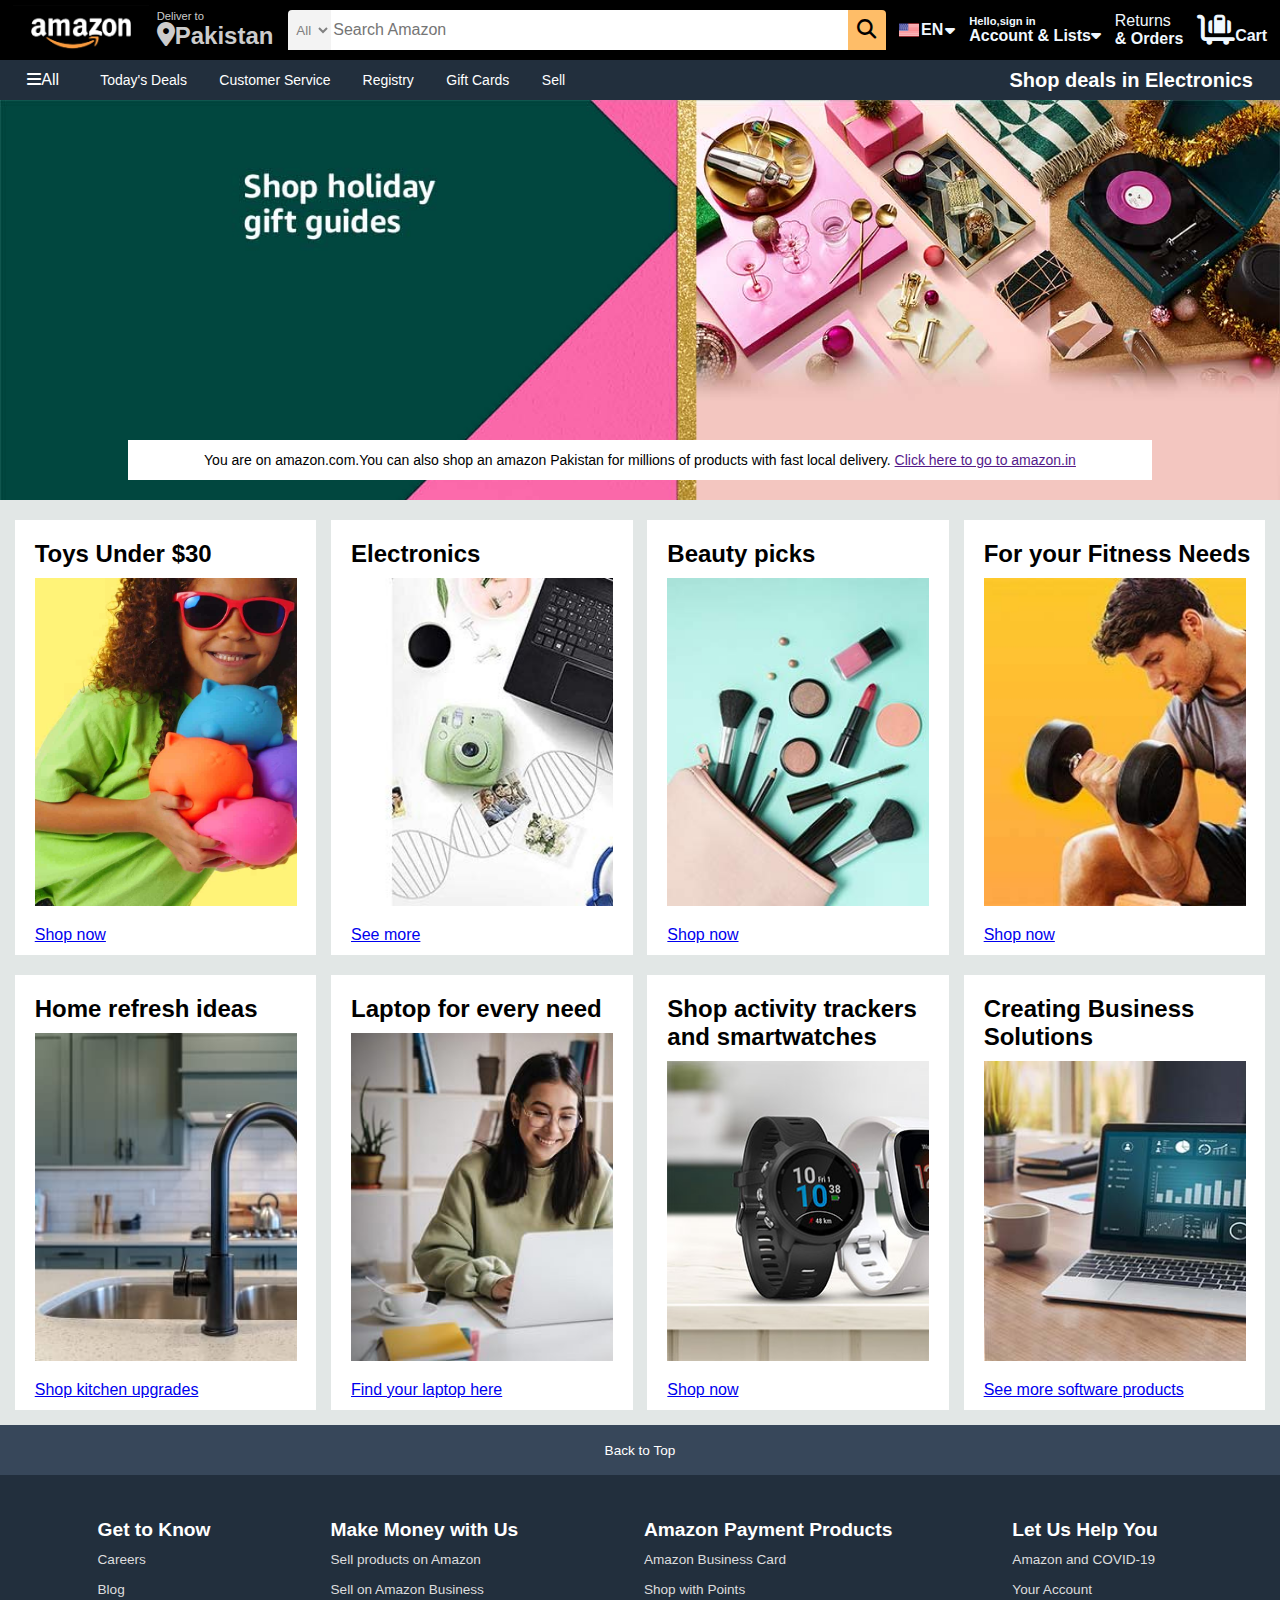
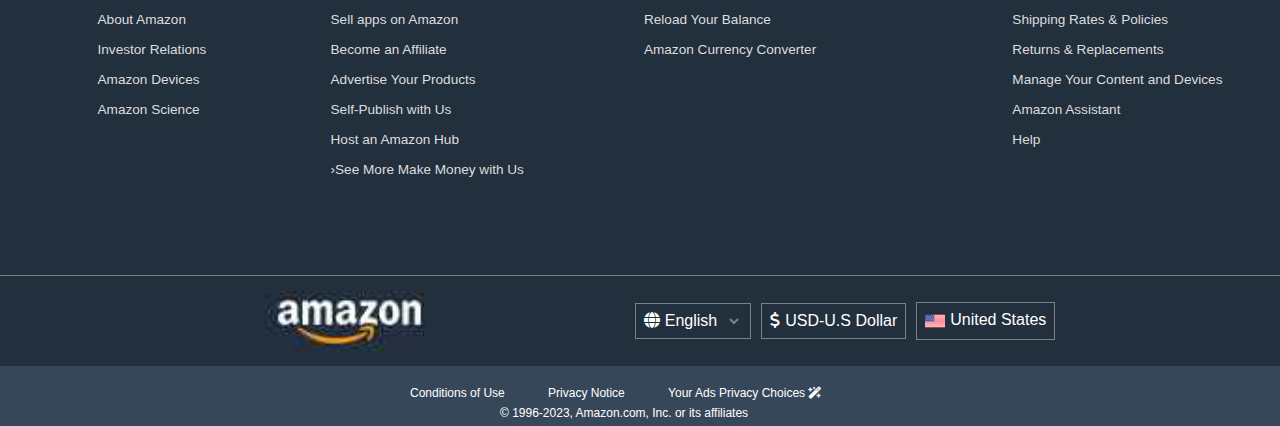
<file: index.html>
<!DOCTYPE html>
<html lang="en">

<head>
    <meta charset="UTF-8">
    <meta name="viewport" content="width=device-width, initial-scale=1.0">
    <link rel="shortcut icon" href="logot.png" type="image/x-icon">
    <title>Amazon</title>


    <link rel="stylesheet" href="https://cdnjs.cloudflare.com/ajax/libs/font-awesome/6.4.0/css/all.min.css  ">
    <link rel="stylesheet" href="style.css">
</head>

<body>
    <header>
        <!-- box1 -->
        <div class="navbar">
            <div class="nav-logo border">
                <div class="logo"></div>
            </div>
            <!-- box2 -->
            <div class="nav-adress border">
                <p>Deliver to</p>
                <div class="adress-logo">
                    <i class="fa-solid fa-location-dot"></i>
                    <p>Pakistan</p>



                </div>
            </div>
            <!-- box3 -->
            <div class="search">
                <select class="searchone">
                    <option value="all">All</option>
                </select>

                <input type="search" placeholder="Search Amazon" class="searchtwo">
                <div class="search-logo"><i class="fa-solid fa-magnifying-glass"></i></div>
            </div>
            <!-- box4 -->
            <div class="nav-lan border">
                <img src="united-states.png" alt="" style="height: 20px;">
                <div class="para">EN</div>
                <i class="fa-solid fa-caret-down"></i>
                </select>
            </div>
            <!-- box5 -->
            <div class="account border">
                <p class="sign" style="font-size: 0.7rem;">Hello,sign in</p>
                <p class="account">Account & Lists<i class="fa-solid fa-caret-down"></i></p>
            </div>

            <!-- box5 -->
            <div class="orders border">
                <p class="orders" style="font-weight: 0.7rem;">Returns</p>
                <p class="orders" style="font-weight: bold;">& Orders</p>
            </div>

            <!-- box6 -->
            <div class="cart border">
                <p> <i class="fa-solid fa-cart-flatbed-suitcase"></i>Cart

            </div>


        </div>
        <!-- 2nd bar   -->
        <div class="nav-two">
            <div class="all-option">
                <i class="fa-solid fa-bars"></i>All
            </div>
            <div class="options">
                <p><a>Today's Deals</a></p>
                <p>Customer Service </a></p>
                <p>Registry</a></p>
                <p><a>Gift Cards</a></p>
                <p><a>Sell</a></p>
            </div>
            <div class="shop">
                Shop deals in Electronics
            </div>
        </div>
    </header>
    <div class="hero-section">
        <div class="hero-msg">
            <p>You are on amazon.com.You can also shop an amazon Pakistan for millions of products with fast local
                delivery. <a href=""> Click here to go to amazon.in</a></p>
        </div>
    </div>
    <!-- content section -->
    <div class="content">

        <div class="box1 box">

            <h2>Toys Under $30</h2>
            <div class="box-img" style="background-image: url('toys.jpg');"></div>
            <p> <a href="#">Shop now</a></p>

        </div>


        <div class="box2 box">
            <h2>Electronics</h2>
            <div class="box-img" style="background-image: url('electronics.jpg');;"></div>
            <p> <a href="#">See more</a></p>
        </div>
        <div class="box3 box">
            <h2>Beauty picks</h2>
            <div class="box-img" style="background-image: url('makeup1.jpg');"></div>
            <p> <a href="#">Shop now</a></p>
        </div>
        <div class="box4 box">
            <h2>For your Fitness Needs</h2>
            <div class="box-img" style="background-image: url('gym1.jpg');"></div>
            <p> <a href="#">Shop now</a></p>


        </div>
        <div class="box1 box">

            <h2>Home refresh ideas</h2>
            <div class="box-img" style="background-image: url('kitchen1.jpg');"></div>
            <p> <a href="#">Shop kitchen upgrades</a></p>

        </div>


        <div class="box2 box">
            <h2>Laptop for every need</h2>
            <div class="box-img" style="background-image: url('laptop1.jpg');"></div>
            <p> <a href="#">Find your laptop here</a></p>
        </div>
        <div class="box3 box">
            <h2>Shop activity trackers and smartwatches </h2>
            <div class="box-img" style="background-image: url('watch1.jpg'); height: 75%;"></div>
            <p> <a href="#">Shop now</a></p>
        </div>
        <div class="box4 box">
            <h2>Creating Business Solutions</h2>
            <div class="box-img" style="background-image: url('bussines.jpg'); height: 75%;"></div>
            <p> <a href="#">See more software products</a></p>

        </div>
        <footer>
            <div class="fot-panel1">
                Back to Top
            </div>
            <div class="fot-panel2">
                <ul>
                    <p>Get to Know</p>
                    <a href="#">Careers</a>
                    <a href="#">Blog</a>
                    <a href="#">About Amazon</a>
                    <a href="#">Investor Relations</a>
                    <a href="#">Amazon Devices</a>
                    <a href="#">Amazon Science</a>
                </ul>
                <ul>
                    <p>Make Money with Us</p>
                    <a href="#">Sell products on Amazon</a>
                    <a href="#">Sell on Amazon Business</a>
                    <a href="#">Sell apps on Amazon
                    </a>
                    <a href="#">Become an Affiliate
                    </a>
                    <a href="#">Advertise Your Products
                    </a>
                    <a href="#">Self-Publish with Us
                    </a>
                    <a href="#">Host an Amazon Hub
                    </a>
                    <a href="#">›See More Make Money with Us

                    </a>
                </ul>
                <ul>
                    <p>Amazon Payment Products</p>
                    <a href="#">Amazon Business Card
                    </a>
                    <a href="#">Shop with Points
                    </a>
                    <a href="#">Reload Your Balance
                    </a>
                    <a href="#">Amazon Currency Converter
                    </a>


                </ul>
                <ul>
                    <p>
                        Let Us Help You</p>
                    <a href="#">
                        Amazon and COVID-19</a>
                    <a href="#">Your Account
                    </a>
                    <a href="#">Shipping Rates & Policies
                    </a>
                    <a href="#">Returns & Replacements
                    </a>
                    <a href="#">Manage Your Content and Devices
                    </a>
                    <a href="#">Amazon Assistant

                    </a>
                    <a href="#">Help</a>
                </ul>

            </div>
            <div class="fot-panel3">

                <div class="ama-logo"></div>
                <div class="fot-box1"><i class="fa-solid fa-globe"></i>
                    <p>English</p>
                    <select></select>
                </div>
                <div class="fot-box2"><i class="fa-solid fa-dollar-sign"></i>
                    <p>USD-U.S Dollar</p>
                </div>
                <div class="fot-box3"><img src="united-states.png" alt="" style="height: 20px;">
                    <p>United States</p>
                </div>
            </div>
            <div class="fot-panel4">
                <div class="options1">
                    <a href="#">Conditions of Use</a>
                    <a href="#">Privacy Notice</a>
                    <a href="#">Your Ads Privacy Choices <i class="fa-solid fa-wand-magic-sparkles"></i>
                    </a>
                </div>
                <div class="copyright">
                    © 1996-2023, Amazon.com, Inc. or its affiliates

                </div>



            </div>



        </footer>

</body>

</html>
</file>
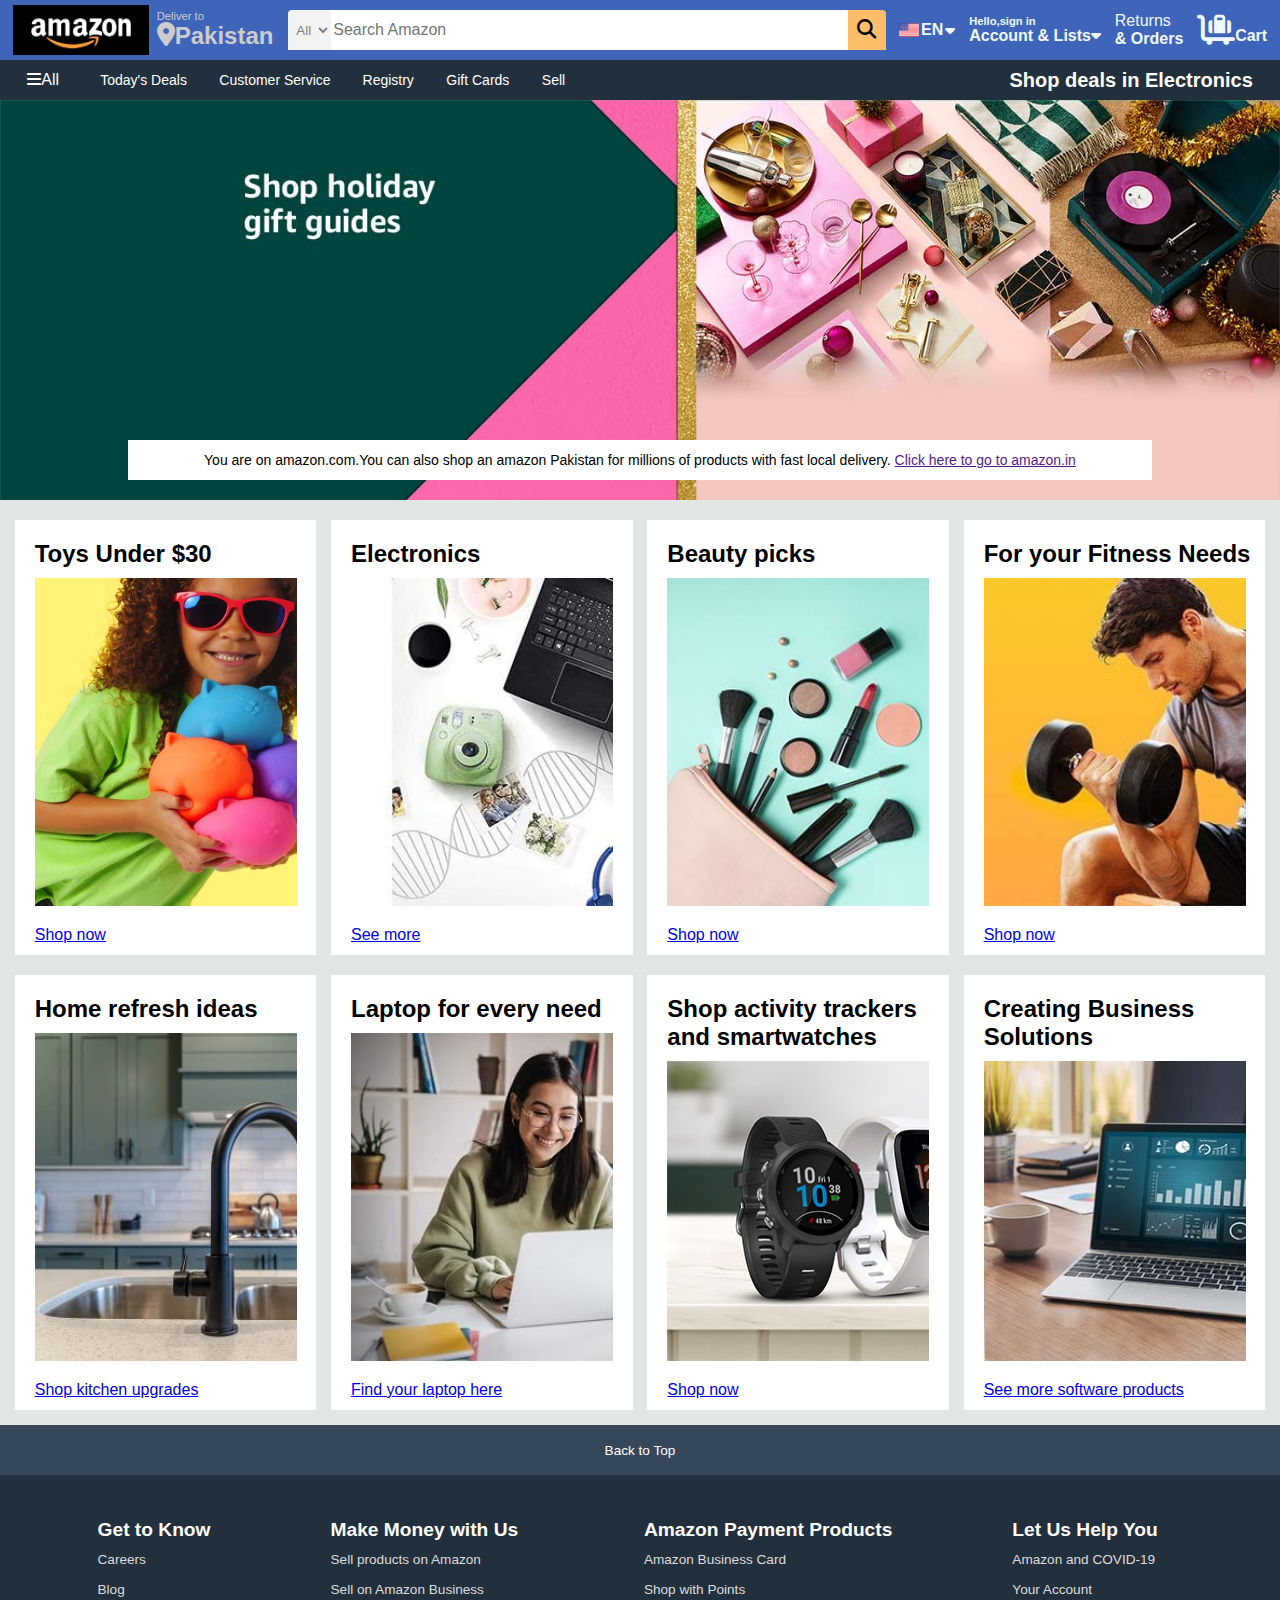
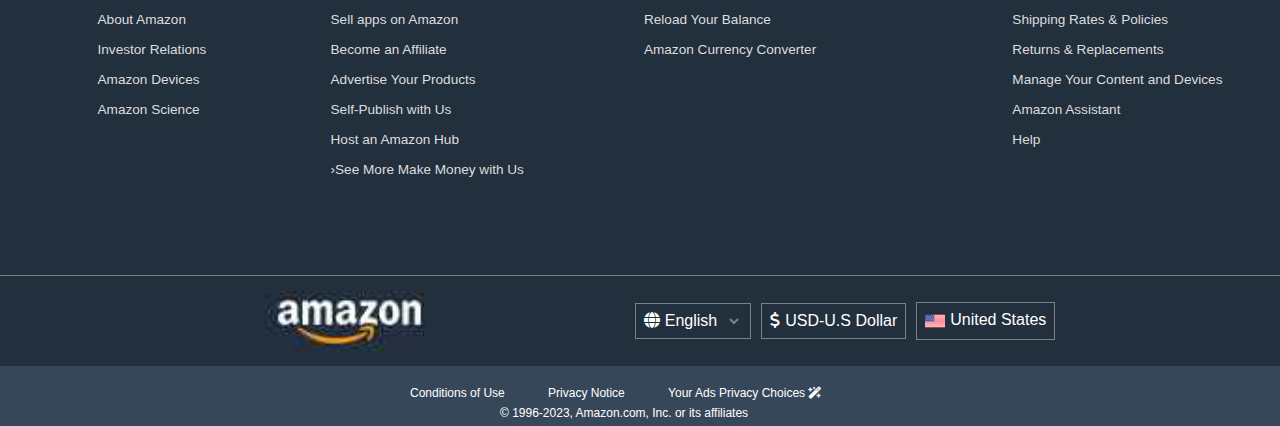
<file: amazon.html>
<!DOCTYPE html>
<html lang="en">

<head>
    <meta charset="UTF-8">
    <meta name="viewport" content="width=device-width, initial-scale=1.0">
    <link rel="shortcut icon" href="logot.png" type="image/x-icon">
    <title>Amazom</title>


    <link rel="stylesheet" href="https://cdnjs.cloudflare.com/ajax/libs/font-awesome/6.4.0/css/all.min.css  ">
    <link rel="stylesheet" href="amazon.css">
</head>

<body>
    <header>
        <!-- box1 -->
        <div class="navbar">
            <div class="nav-logo border">
                <div class="logo"></div>
            </div>
            <!-- box2 -->
            <div class="nav-adress border">
                <p>Deliver to</p>
                <div class="adress-logo">
                    <i class="fa-solid fa-location-dot"></i>
                    <p>Pakistan</p>



                </div>
            </div>
            <!-- box3 -->
            <div class="search">
                <select class="searchone">
                    <option value="all">All</option>
                </select>

                <input type="search" placeholder="Search Amazon" class="searchtwo">
                <div class="search-logo"><i class="fa-solid fa-magnifying-glass"></i></div>
            </div>
            <!-- box4 -->
            <div class="nav-lan border">
                <img src="united-states.png" alt="" style="height: 20px;">
                <div class="para">EN</div>
                <i class="fa-solid fa-caret-down"></i>
                </select>
            </div>
            <!-- box5 -->
            <div class="account border">
                <p class="sign" style="font-size: 0.7rem;">Hello,sign in</p>
                <p class="account">Account & Lists<i class="fa-solid fa-caret-down"></i></p>
            </div>

            <!-- box5 -->
            <div class="orders border">
                <p class="orders" style="font-weight: 0.7rem;">Returns</p>
                <p class="orders" style="font-weight: bold;">& Orders</p>
            </div>

            <!-- box6 -->
            <div class="cart border">
                <p> <i class="fa-solid fa-cart-flatbed-suitcase"></i>Cart

            </div>


        </div>
        <!-- 2nd bar   -->
        <div class="nav-two">
            <div class="all-option">
                <i class="fa-solid fa-bars"></i>All
            </div>
            <div class="options">
                <p><a>Today's Deals</a></p>
                <p>Customer Service </a></p>
                <p>Registry</a></p>
                <p><a>Gift Cards</a></p>
                <p><a>Sell</a></p>
            </div>
            <div class="shop">
                Shop deals in Electronics
            </div>
        </div>
    </header>
    <div class="hero-section">
        <div class="hero-msg">
            <p>You are on amazon.com.You can also shop an amazon Pakistan for millions of products with fast local
                delivery. <a href=""> Click here to go to amazon.in</a></p>
        </div>
    </div>
    <!-- content section -->
    <div class="content">

        <div class="box1 box">

            <h2>Toys Under $30</h2>
            <div class="box-img" style="background-image: url('toys.jpg');"></div>
            <p> <a href="#">Shop now</a></p>

        </div>


        <div class="box2 box">
            <h2>Electronics</h2>
            <div class="box-img" style="background-image: url('electronics.jpg');;"></div>
            <p> <a href="#">See more</a></p>
        </div>
        <div class="box3 box">
            <h2>Beauty picks</h2>
            <div class="box-img" style="background-image: url('makeup1.jpg');"></div>
            <p> <a href="#">Shop now</a></p>
        </div>
        <div class="box4 box">
            <h2>For your Fitness Needs</h2>
            <div class="box-img" style="background-image: url('gym1.jpg');"></div>
            <p> <a href="#">Shop now</a></p>


        </div>
        <div class="box1 box">

            <h2>Home refresh ideas</h2>
            <div class="box-img" style="background-image: url('kitchen1.jpg');"></div>
            <p> <a href="#">Shop kitchen upgrades</a></p>

        </div>


        <div class="box2 box">
            <h2>Laptop for every need</h2>
            <div class="box-img" style="background-image: url('laptop1.jpg');"></div>
            <p> <a href="#">Find your laptop here</a></p>
        </div>
        <div class="box3 box">
            <h2>Shop activity trackers and smartwatches </h2>
            <div class="box-img" style="background-image: url('watch1.jpg'); height: 75%;"></div>
            <p> <a href="#">Shop now</a></p>
        </div>
        <div class="box4 box">
            <h2>Creating Business Solutions</h2>
            <div class="box-img" style="background-image: url('bussines.jpg'); height: 75%;"></div>
            <p> <a href="#">See more software products</a></p>

        </div>
        <footer>
            <div class="fot-panel1">
                Back to Top
            </div>
            <div class="fot-panel2">
                <ul>
                    <p>Get to Know</p>
                    <a href="#">Careers</a>
                    <a href="#">Blog</a>
                    <a href="#">About Amazon</a>
                    <a href="#">Investor Relations</a>
                    <a href="#">Amazon Devices</a>
                    <a href="#">Amazon Science</a>
                </ul>
                <ul>
                    <p>Make Money with Us</p>
                    <a href="#">Sell products on Amazon</a>
                    <a href="#">Sell on Amazon Business</a>
                    <a href="#">Sell apps on Amazon
                    </a>
                    <a href="#">Become an Affiliate
                    </a>
                    <a href="#">Advertise Your Products
                    </a>
                    <a href="#">Self-Publish with Us
                    </a>
                    <a href="#">Host an Amazon Hub
                    </a>
                    <a href="#">›See More Make Money with Us

                    </a>
                </ul>
                <ul>
                    <p>Amazon Payment Products</p>
                    <a href="#">Amazon Business Card
                    </a>
                    <a href="#">Shop with Points
                    </a>
                    <a href="#">Reload Your Balance
                    </a>
                    <a href="#">Amazon Currency Converter
                    </a>


                </ul>
                <ul>
                    <p>
                        Let Us Help You</p>
                    <a href="#">
                        Amazon and COVID-19</a>
                    <a href="#">Your Account
                    </a>
                    <a href="#">Shipping Rates & Policies
                    </a>
                    <a href="#">Returns & Replacements
                    </a>
                    <a href="#">Manage Your Content and Devices
                    </a>
                    <a href="#">Amazon Assistant

                    </a>
                    <a href="#">Help</a>
                </ul>

            </div>
            <div class="fot-panel3">

                <div class="ama-logo"></div>
                <div class="fot-box1"><i class="fa-solid fa-globe"></i>
                    <p>English</p>
                    <select></select>
                </div>
                <div class="fot-box2"><i class="fa-solid fa-dollar-sign"></i>
                    <p>USD-U.S Dollar</p>
                </div>
                <div class="fot-box3"><img src="united-states.png" alt="" style="height: 20px;">
                    <p>United States</p>
                </div>
            </div>
            <div class="fot-panel4">
                <div class="options1">
                    <a href="#">Conditions of Use</a>
                    <a href="#">Privacy Notice</a>
                    <a href="#">Your Ads Privacy Choices <i class="fa-solid fa-wand-magic-sparkles"></i>
                    </a>
                </div>
                <div class="copyright">
                    © 1996-2023, Amazon.com, Inc. or its affiliates

                </div>



            </div>



        </footer>

</body>

</html>
</file>
<file: style.css>
* {
  margin: 0;
  font-family: arial;
  border: border-box;
}

.navbar {
  height: 60px;
  background-color: black;
  display: flex;
  color: aliceblue;
  align-items: center;
  justify-content: space-evenly;

}

.nav-logo {
  height: 50px;
  width: 130px;
}

.logo {
  background-image: url("logo4.png");
  background-size: cover;
  height: 50px;
  width: 105%;

}

.border {
  border: 1px solid transparent;
}

.border:hover {
  border: 1.5px solid white;
  border-radius: 5%;
}

.nav-adress {
  font-size: 0.7rem;
  color: #cccccc;

}

.adress-logo {
  font-size: 1.5rem;
  font-weight: bold;
  display: flex;
}

.search {
  display: flex;
  width: 600px;
  height: 40px;
  justify-content: space-evenly;
}

.searchtwo {
  width: 100%;
  height: 40px;

  font-size: 1rem;
  border: none;

}

.searchone {
  background-color: #f3f3f3;
  padding-right: 0px;
  margin: 0px 0px 0px 2px;
  text-align: center;
  border-top-left-radius: 4px;
  border: none;
  width: 50px;
}

.search-logo {
  width: 45px;
  height: 40px;
  background-color: #febd68;
  display: flex;
  justify-content: center;
  align-items: center;
  border-top-right-radius: 4px;
  font-size: 1.2rem;
  color: black;
}

.nav-lan {
  display: flex;
  justify-content: center;
  align-items: center;

  gap: 2px;

}

.para {
  font-weight: bold;

}

.sign {
  font-weight: 0.5rem;
}

.account {
  font-weight: bold;
}

.cart {
  font-weight: 700;

}

.search:hover {
  border: 2px solid orange;
}

.cart i {
  font-size: 30px;
}

.nav-two {
  background-color: #222f3d;
  height: 40px;
  color: white;
  display: flex;
  justify-content: center;
  align-items: center;
  justify-content: space-evenly;
  font-size: 1rem;
}

.options p {
  display: inline;
  padding: 14px;
  font-size: 14px;

}

.all-options {
  position: relative;
  left: 0;
  font-size: 30px;
  font-weight: 700;
}

.options {
  width: 70%;
}

.shop {
  font-size: 20px;
  font-weight: 700;
}

.hero-section {
  background-image: url("main.jpg");
  height: 400px;
  background-size: cover;
  display: flex;
  justify-content: center;
  align-items: flex-end;



}

.hero-msg {
  background-color: white;
  height: 40px;
  color: black;
  display: flex;
  justify-content: center;
  align-items: center;
  width: 80%;
  font-size: 14px;
  margin-bottom: 20px;



}

.hero-msg a:hover {
  color: #007185;
  font-size: 16px;
}

.content {
  display: flex;
  flex-wrap: wrap;
  background-color: #e2e7e6;
  justify-content: space-evenly;
}

.box {

  height: 400px;
  width: 22%;
  background-color: white;
  margin-top: 20px;
  padding: 20px 0px 15px;

}

.box-img {
  height: 82%;
  width: 93%;
  background-size: cover;

  margin-top: 10px;
  margin-bottom: 20px;
}

.box1,
.box2,
.box3,
.box4 {
  padding-left: 20px;
}

.fot-panel1 {
  background-color: #37475a;
  color: white;
  height: 50px;
  width: 100vw;
  display: flex;
  justify-content: center;
  align-items: center;
  font-size: 0.85rem;
}
footer{
  margin-top: 15px;
}
.fot-panel2{
  background-color: #222f3d;
  color: white;
  height: 400px;
  display: flex;
  justify-content: center;
  line-height: 30px;
  
}
ul p{
  font-size: 1.2rem;
  font-weight: bold;
}
ul{
  margin: 40px;
}
ul a{
  display: block;
  text-decoration: none;
  color: #dddddd;
  font-size: 0.85rem;
}
ul a:hover{
  text-decoration: underline white;
}
.fot-panel3{
  background-color: #222f3d;
  color: white;
  height: 90px;
  border-top: 1px solid grey;
  display: flex;
  justify-content: space-evenly;
  justify-content: center;
  align-items: center;
  gap: 10px;
  

}
.ama-logo{
  background-image: url("ama.jpg");
  background-size: cover;
  height: 60px;
  width: 160px;
  margin-left: 40px;
  
  
}
.fot-box1,.fot-box2,.fot-box3{
  border: 1px solid gray;
  padding: 8px;
  
}
.fot-box1{
  margin-left: 200px;
  display: flex;
  gap: 5px;
}
.fot-box2{
  display: flex;
  gap: 5px;
}
.fot-box3{
  display: flex;
  gap: 5px;
}
select{
  background-color: #222f3d;
  color: gray;
  border: none;

}
.fot-panel4{
  background-color: #37475a;
  height: 60px;
  color: white;
  align-items: center;
  font-size: 0.75rem;
  


}
.options1 a{
        text-decoration: none;
        color: white;
        padding: 20px;

        
}
.options1{
  padding-left: 390px;
  padding-top: 5px;
  padding-top: 20px;
}
.copyright{
  padding-left: 500px;
  padding-top: 6px;
}
.options1 a:hover{
  text-decoration: underline white;
}
</file>
<file: amazon.css>
* {
  margin: 0;
  font-family: arial;
  border: border-box;
}

.navbar {
  height: 60px;
  background-color:rgb(62, 101, 185);
  display: flex;
  color: aliceblue;
  align-items: center;
  justify-content: space-evenly;

}

.nav-logo {
  height: 50px;
  width: 130px;
}

.logo {
  background-image: url("logo4.png");
  background-size: cover;
  height: 50px;
  width: 105%;

}

.border {
  border: 1px solid transparent;
}

.border:hover {
  border: 1.5px solid white;
  border-radius: 5%;
}

.nav-adress {
  font-size: 0.7rem;
  color: #cccccc;

}

.adress-logo {
  font-size: 1.5rem;
  font-weight: bold;
  display: flex;
}

.search {
  display: flex;
  width: 600px;
  height: 40px;
  justify-content: space-evenly;
}

.searchtwo {
  width: 100%;
  height: 40px;

  font-size: 1rem;
  border: none;

}

.searchone {
  background-color: #f3f3f3;
  padding-right: 0px;
  margin: 0px 0px 0px 2px;
  text-align: center;
  border-top-left-radius: 4px;
  border: none;
  width: 50px;
}

.search-logo {
  width: 45px;
  height: 40px;
  background-color: #febd68;
  display: flex;
  justify-content: center;
  align-items: center;
  border-top-right-radius: 4px;
  font-size: 1.2rem;
  color: black;
}

.nav-lan {
  display: flex;
  justify-content: center;
  align-items: center;

  gap: 2px;

}

.para {
  font-weight: bold;

}

.sign {
  font-weight: 0.5rem;
}

.account {
  font-weight: bold;
}

.cart {
  font-weight: 700;

}

.search:hover {
  border: 2px solid orange;
}

.cart i {
  font-size: 30px;
}

.nav-two {
  background-color: #222f3d;
  height: 40px;
  color: white;
  display: flex;
  justify-content: center;
  align-items: center;
  justify-content: space-evenly;
  font-size: 1rem;
}

.options p {
  display: inline;
  padding: 14px;
  font-size: 14px;

}

.all-options {
  position: relative;
  left: 0;
  font-size: 30px;
  font-weight: 700;
}

.options {
  width: 70%;
}

.shop {
  font-size: 20px;
  font-weight: 700;
}

.hero-section {
  background-image: url("main.jpg");
  height: 400px;
  background-size: cover;
  display: flex;
  justify-content: center;
  align-items: flex-end;



}

.hero-msg {
  background-color: white;
  height: 40px;
  color: black;
  display: flex;
  justify-content: center;
  align-items: center;
  width: 80%;
  font-size: 14px;
  margin-bottom: 20px;



}

.hero-msg a:hover {
  color: #007185;
  font-size: 16px;
}

.content {
  display: flex;
  flex-wrap: wrap;
  background-color: #e2e7e6;
  justify-content: space-evenly;
}

.box {

  height: 400px;
  width: 22%;
  background-color: white;
  margin-top: 20px;
  padding: 20px 0px 15px;

}

.box-img {
  height: 82%;
  width: 93%;
  background-size: cover;

  margin-top: 10px;
  margin-bottom: 20px;
}

.box1,
.box2,
.box3,
.box4 {
  padding-left: 20px;
}

.fot-panel1 {
  background-color: #37475a;
  color: white;
  height: 50px;
  width: 100vw;
  display: flex;
  justify-content: center;
  align-items: center;
  font-size: 0.85rem;
}
footer{
  margin-top: 15px;
}
.fot-panel2{
  background-color: #222f3d;
  color: white;
  height: 400px;
  display: flex;
  justify-content: center;
  line-height: 30px;
  
}
ul p{
  font-size: 1.2rem;
  font-weight: bold;
}
ul{
  margin: 40px;
}
ul a{
  display: block;
  text-decoration: none;
  color: #dddddd;
  font-size: 0.85rem;
}
ul a:hover{
  text-decoration: underline white;
}
.fot-panel3{
  background-color: #222f3d;
  color: white;
  height: 90px;
  border-top: 1px solid grey;
  display: flex;
  justify-content: space-evenly;
  justify-content: center;
  align-items: center;
  gap: 10px;
  

}
.ama-logo{
  background-image: url("ama.jpg");
  background-size: cover;
  height: 60px;
  width: 160px;
  margin-left: 40px;
  
  
}
.fot-box1,.fot-box2,.fot-box3{
  border: 1px solid gray;
  padding: 8px;
  
}
.fot-box1{
  margin-left: 200px;
  display: flex;
  gap: 5px;
}
.fot-box2{
  display: flex;
  gap: 5px;
}
.fot-box3{
  display: flex;
  gap: 5px;
}
select{
  background-color: #222f3d;
  color: gray;
  border: none;

}
.fot-panel4{
  background-color: #37475a;
  height: 60px;
  color: white;
  align-items: center;
  font-size: 0.75rem;
  


}
.options1 a{
        text-decoration: none;
        color: white;
        padding: 20px;

        
}
.options1{
  padding-left: 390px;
  padding-top: 5px;
  padding-top: 20px;
}
.copyright{
  padding-left: 500px;
  padding-top: 6px;
}
.options1 a:hover{
  text-decoration: underline white;
}
</file>
